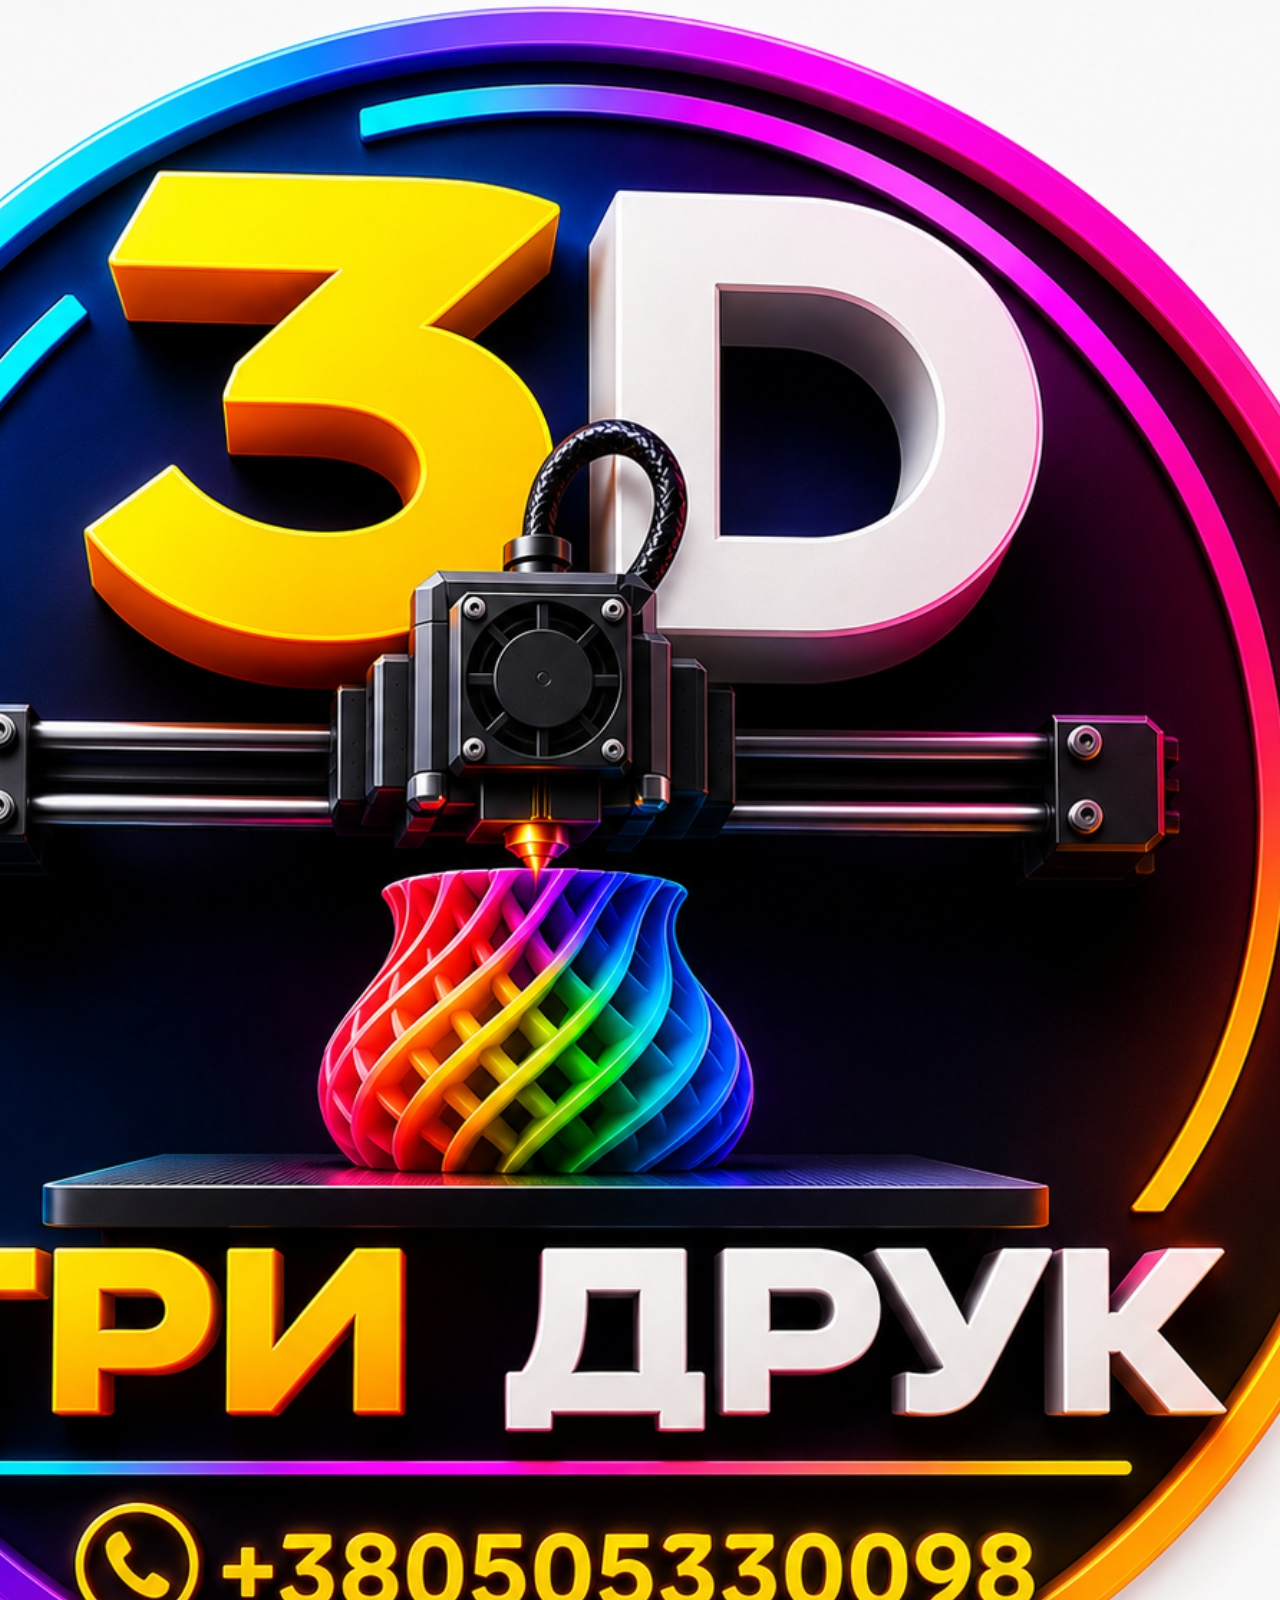
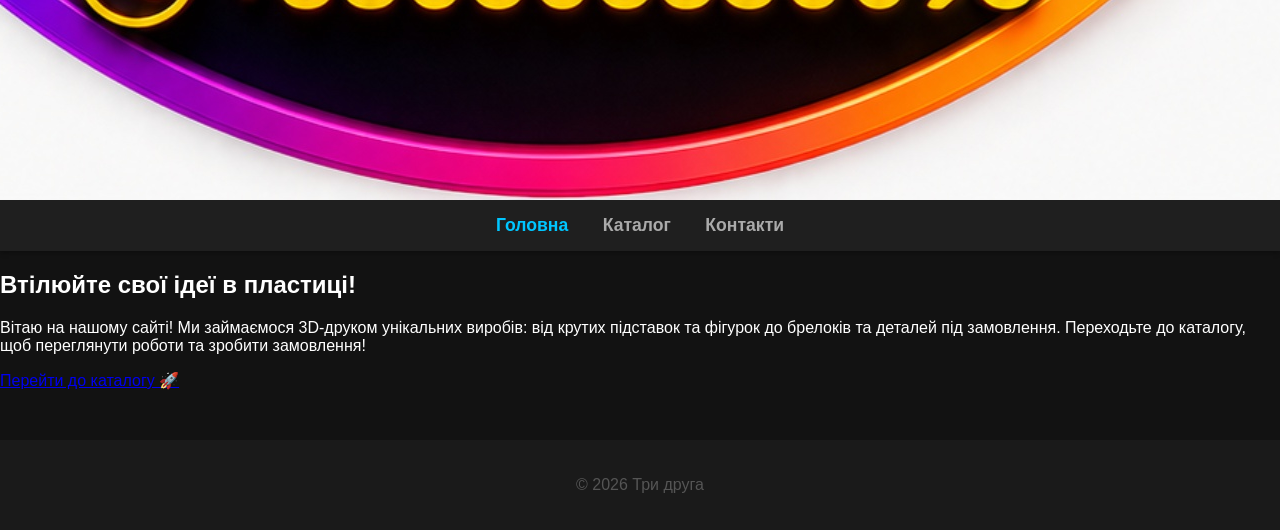
<file: index.html>
<!DOCTYPE html>
<html lang="uk">
<head>
  <meta charset="UTF-8">
  <title>Три друга - Головна</title>
  <link rel="stylesheet" href="style.css">
</head>
<body>

  <header>
    <img src="images/emblema.jpg" alt="Емблема Три друга" class="site-logo">
    <h1>Три друга</h1>
    <p>Якісний 3D друк на замовлення</p>
  </header>

  <nav>
    <a href="index.html" class="active">Головна</a>
    <a href="catalog.html">Каталог</a>
    <a href="#">Контакти</a>
  </nav>

  <section class="hero">
    <h2>Втілюйте свої ідеї в пластиці!</h2>
    <p>Вітаю на нашому сайті! Ми займаємося 3D-друком унікальних виробів: від крутих підставок та фігурок до брелоків та деталей під замовлення. Переходьте до каталогу, щоб переглянути роботи та зробити замовлення!</p>
    <a href="catalog.html" class="cta-button">Перейти до каталогу 🚀</a>
  </section>

  <footer>
    <p>&copy; 2026 Три друга</p>
  </footer>

</body>
</html>
</file>
<file: style.css>
body {
    font-family: 'Segoe UI', Arial, sans-serif;
    margin: 0;
    padding: 0;
    background-color: #121212;
    color: #ffffff;
}

/* Шапка сайту */
header {
    background-color: #1a1a1a;
    padding: 0 !important;
    margin: 0 !important;
    width: 100%;
    display: flex;
    justify-content: center;
    align-items: center;
    box-shadow: 0 4px 10px rgba(0,0,0,0.5);
}

/* Банер: тепер він має чітку невелику висоту, акуратний і не гігантський */
.site-banner {
    width: 100% !important;
    max-width: 1000px !important;     /* Оптимальна ширина під твою область */
    height: 400px !important;        /* Обмежуємо висоту, щоб картинка не була занадто великою */
    object-fit: fill !important;     /* Рівномірно заповнює цей блок без обрізань */
    display: block !important;
    margin: 0 auto !important;
}

/* Меню навігації під банером */
nav {
    background-color: #1f1f1f;
    padding: 15px;
    text-align: center;
    box-shadow: 0 2px 5px rgba(0,0,0,0.3);
}

nav a {
    color: #aaaaaa;
    text-decoration: none;
    margin: 0 15px;
    font-weight: bold;
    font-size: 1.1rem;
    transition: color 0.3s;
}

nav a:hover, nav a.active {
    color: #00c6ff;
}

main {
    max-width: 1200px;
    margin: 0 auto;
    padding: 40px 20px;
}

/* Сітка для карток товарів */
.products {
    display: flex;
    flex-wrap: wrap;
    justify-content: center;
    gap: 25px;
    margin-top: 20px;
}

/* Картка товару */
.card {
    background-color: #1f1f1f;
    border-radius: 12px;
    width: 240px;
    padding: 15px;
    box-shadow: 0 6px 12px rgba(0,0,0,0.4);
    text-align: center;
    transition: transform 0.3s;
    box-sizing: border-box;
}

.card:hover {
    transform: translateY(-5px);
}

/* Зображення товарів */
.card img {
    width: 100%;
    height: 180px;
    object-fit: cover;
    border-radius: 8px;
    display: block;
}

.card h3 {
    margin: 15px 0 10px 0;
    font-size: 1.2rem;
}

.card .price {
    color: #00c6ff;
    font-weight: bold;
    font-size: 1.1rem;
    margin-bottom: 15px;
}

/* Робочі кнопки замовлення */
.order-btn {
    display: block;
    background: linear-gradient(45deg, #0072ff, #00c6ff);
    color: white !important;
    text-decoration: none !important;
    padding: 10px;
    border-radius: 6px;
    font-weight: bold;
    width: 100%;
    box-sizing: border-box;
    text-align: center;
    transition: transform 0.2s, background 0.3s;
}

.order-btn:hover {
    transform: scale(1.03);
    background: linear-gradient(45deg, #00c6ff, #0072ff);
}

footer {
    background-color: #1a1a1a;
    padding: 20px 0;
    text-align: center;
    margin-top: 50px;
    color: #555555;
}
</file>
